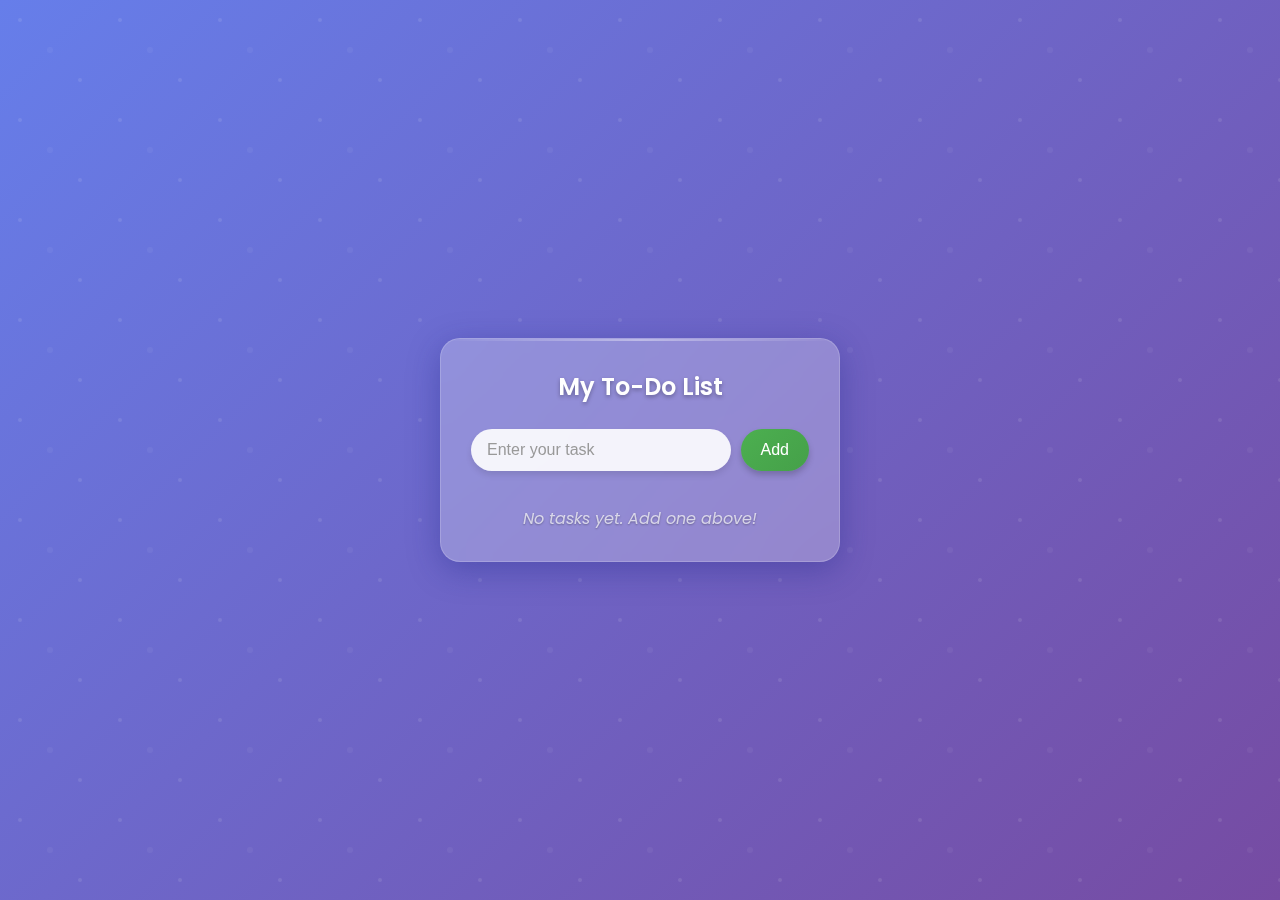
<file: JS-To-Do/index.html>
<!DOCTYPE html>
<html lang="en">

<head>
  <meta charset="UTF-8">
  <title> To-Do List App - Responsive, Local Storage</title>
 <meta name="keywords" content="todo list,todo, to do,  online calculator, free calculator, simple calculator, math calculator">
    <meta name="author" content="Muhammad Abbas">
    <link rel="icon" href="todo.jpg">
  <!-- Google Fonts -->
  <link href="https://fonts.googleapis.com/css2?family=Poppins:wght@300;400;500;600&display=swap" rel="stylesheet">
  <link rel="stylesheet" href="style.css">
</head>

<body>

  <div class="app">
    <h2>My To-Do List</h2>

    <form id="taskForm">
      <input type="text" id="taskInput" placeholder="Enter your task">
      <button type="submit">Add</button>
    </form>

    <ul id="taskList"></ul>
  </div>

  <script src="script.js"></script>
</body>

</html>
</file>
<file: JS-To-Do/style.css>
/* 🌈 Glassmorphism & Beautiful Styles */
    * {
      margin: 0;
      padding: 0;
      box-sizing: border-box;
    }

    body {
      font-family: 'Poppins', sans-serif;
      background: linear-gradient(135deg, #667eea 0%, #764ba2 100%);
      background-attachment: fixed;
      min-height: 100vh;
      display: flex;
      align-items: center;
      justify-content: center;
      color: #333;
      overflow-x: hidden;
    }

    body::before {
      content: '';
      position: fixed;
      top: 0;
      left: 0;
      width: 100%;
      height: 100%;
      background-image: url('data:image/svg+xml,<svg xmlns="http://www.w3.org/2000/svg" viewBox="0 0 100 100"><circle cx="20" cy="20" r="2" fill="rgba(255,255,255,0.1)"/><circle cx="80" cy="80" r="2" fill="rgba(255,255,255,0.1)"/><circle cx="50" cy="50" r="3" fill="rgba(255,255,255,0.05)"/></svg>');
      background-size: 100px 100px;
      z-index: -1;
    }

    .app {
      width: 400px;
      max-width: 90vw;
      margin: 20px auto;
      background: rgba(255, 255, 255, 0.25);
      backdrop-filter: blur(10px);
      border: 1px solid rgba(255, 255, 255, 0.18);
      padding: 30px;
      border-radius: 20px;
      text-align: center;
      box-shadow: 0 8px 32px 0 rgba(31, 38, 135, 0.37);
      position: relative;
      overflow: hidden;
    }

    .app::before {
      content: '';
      position: absolute;
      top: 0;
      left: 0;
      right: 0;
      height: 2px;
      background: linear-gradient(90deg, transparent, rgba(255,255,255,0.4), transparent);
    }

    h2 {
      color: #fff;
      margin-bottom: 25px;
      font-weight: 600;
      text-shadow: 0 2px 4px rgba(0,0,0,0.3);
      position: relative;
    }

    form {
      display: flex;
      gap: 10px;
      margin-bottom: 25px;
      flex-wrap: wrap;
      justify-content: center;
    }

    form input {
      flex: 1;
      min-width: 200px;
      padding: 12px 16px;
      border: none;
      border-radius: 25px;
      background: rgba(255, 255, 255, 0.9);
      color: #333;
      font-size: 16px;
      outline: none;
      transition: all 0.3s ease;
      box-shadow: 0 4px 6px rgba(0, 0, 0, 0.1);
    }

    form input::placeholder {
      color: #999;
    }

    form input:focus {
      background: rgba(255, 255, 255, 1);
      box-shadow: 0 6px 12px rgba(0, 0, 0, 0.15);
      transform: translateY(-2px);
    }

    form button {
      padding: 12px 20px;
      border: none;
      border-radius: 25px;
      background: linear-gradient(135deg, #4CAF50, #45a049);
      color: white;
      font-size: 16px;
      font-weight: 500;
      cursor: pointer;
      transition: all 0.3s ease;
      box-shadow: 0 4px 6px rgba(0, 0, 0, 0.2);
    }

    form button:hover {
      background: linear-gradient(135deg, #45a049, #4CAF50);
      transform: translateY(-2px);
      box-shadow: 0 6px 12px rgba(0, 0, 0, 0.3);
    }

    ul {
      list-style: none;
      padding: 0;
      max-height: 400px;
      overflow-y: auto;
      scrollbar-width: thin;
      scrollbar-color: rgba(255,255,255,0.3) transparent;
    }

    ul::-webkit-scrollbar {
      width: 6px;
    }

    ul::-webkit-scrollbar-track {
      background: transparent;
    }

    ul::-webkit-scrollbar-thumb {
      background: rgba(255,255,255,0.3);
      border-radius: 3px;
    }

    li {
      display: flex;
      justify-content: space-between;
      align-items: center;
      margin: 10px 0;
      padding: 15px 20px;
      background: rgba(255, 255, 255, 0.1);
      border: 1px solid rgba(255, 255, 255, 0.2);
      border-radius: 15px;
      backdrop-filter: blur(5px);
      transition: all 0.3s ease;
      position: relative;
      overflow: hidden;
      cursor: pointer;
      animation: fadeIn 0.5s ease-out;
    }

    li.completed {
      text-decoration: line-through;
      color: rgba(255, 255, 255, 0.7);
      background: rgba(0, 0, 0, 0.1);
      cursor: pointer;
    }

    .task-text {
      flex: 1;
      text-align: left;
      color: #fff;
      font-weight: 400;
      text-shadow: 0 1px 2px rgba(0,0,0,0.3);
    }

    button.delete {
      background: linear-gradient(135deg, #f44336, #d32f2f);
      color: white;
      border: none;
      padding: 8px 12px;
      border-radius: 20px;
      cursor: pointer;
      font-size: 12px;
      font-weight: 500;
      transition: all 0.3s ease;
      margin-left: 10px;
      box-shadow: 0 2px 4px rgba(0, 0, 0, 0.2);
    }

    button.delete:hover {
      background: linear-gradient(135deg, #d32f2f, #f44336);
      transform: scale(1.05);
      cursor: pointer;
      box-shadow: 0 4px 8px rgba(0, 0, 0, 0.3);
    }

    @keyframes fadeIn {
      from { opacity: 0; transform: translateY(20px); }
      to { opacity: 1; transform: translateY(0); }
    }

    #taskList:empty::before {
      content: 'No tasks yet. Add one above!';
      color: rgba(255, 255, 255, 0.7);
      font-style: italic;
      text-shadow: 0 1px 2px rgba(0,0,0,0.3);
      display: block;
      text-align: center;
      margin-top: 10px;
    }

   @media (max-width: 600px) {
     
      form input{
        min-width: 100px;
      }

   }

   @media (max-width: 400) {
    form input{
      min-width: 50px;
    }
   }

   @media (max-width: 450px) {
     form button {
       padding: 10px 16px;
       font-size: 14px;
     }

     button.delete {
       padding: 6px 10px;
       font-size: 11px;
     }
   }
</file>
